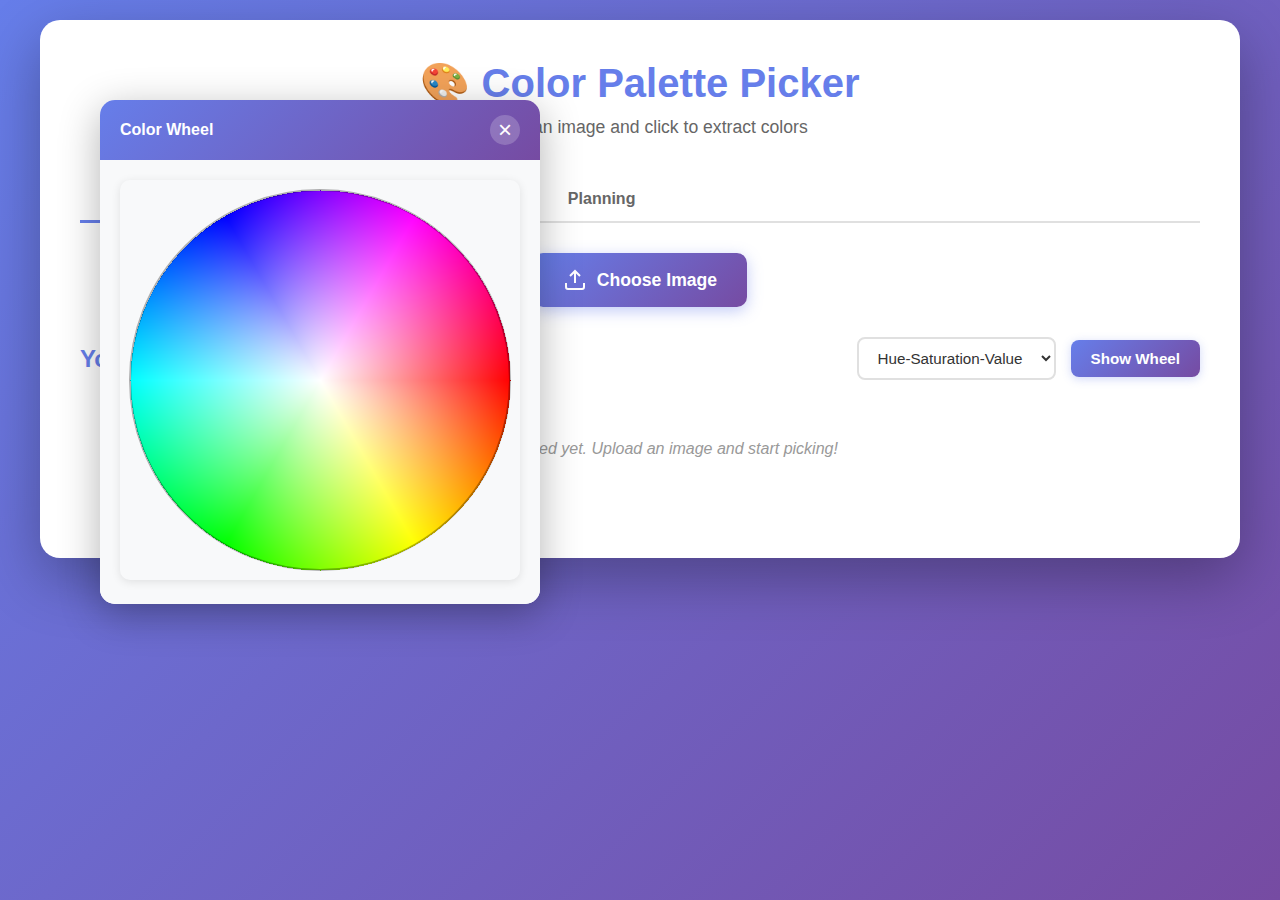
<file: index.html>
<!DOCTYPE html>
<html lang="en">
<head>
    <meta charset="UTF-8">
    <meta name="viewport" content="width=device-width, initial-scale=1.0">
    <title>Color Palette Picker</title>
    <link rel="stylesheet" href="styles.css">
</head>
<body>
    <div class="container">
        <header>
            <h1>🎨 Color Palette Picker</h1>
            <p>Upload an image and click to extract colors</p>
        </header>

        <!-- Tabs -->
        <div class="tabs">
            <button class="tab-btn active" data-tab="picker">Color Picker</button>
            <button class="tab-btn" data-tab="products">Paint Colors</button>
            <button class="tab-btn" data-tab="vallejo">Vallejo Model</button>
            <button class="tab-btn" data-tab="planning">Planning</button>
        </div>

        <!-- Color Picker Tab -->
        <div class="tab-content active" id="pickerTab">
            <div class="upload-section">
                <label for="imageUpload" class="upload-label">
                    <svg width="24" height="24" viewBox="0 0 24 24" fill="none" stroke="currentColor" stroke-width="2">
                        <path d="M21 15v4a2 2 0 0 1-2 2H5a2 2 0 0 1-2-2v-4"></path>
                        <polyline points="17 8 12 3 7 8"></polyline>
                        <line x1="12" y1="3" x2="12" y2="15"></line>
                    </svg>
                    <span>Choose Image</span>
                </label>
                <input type="file" id="imageUpload" accept="image/*" hidden>
            </div>

            <div class="image-section" id="imageSection" style="display: none;">
                <div class="canvas-container">
                    <canvas id="imageCanvas"></canvas>
                    <div class="cursor-info" id="cursorInfo"></div>
                </div>
                <div class="instructions">
                    <p>Click anywhere on the image to pick a color</p>
                </div>
            </div>

            <div class="current-color" id="currentColorSection" style="display: none;">
                <h3>Selected Color</h3>
                <div class="color-preview" id="colorPreview"></div>
                <div class="color-info">
                    <div class="color-value">
                        <label>HEX:</label>
                        <input type="text" id="hexValue" readonly>
                        <button class="copy-btn" data-copy="hex">Copy</button>
                    </div>
                    <div class="color-value">
                        <label>RGB:</label>
                        <input type="text" id="rgbValue" readonly>
                        <button class="copy-btn" data-copy="rgb">Copy</button>
                    </div>
                </div>
                <button class="save-btn" id="saveColorBtn">Save to Palette</button>
            </div>

            <div class="palette-section">
            <div class="palette-header">
                <h2>Your Palette</h2>
                <div class="palette-controls">
                    <select id="sortOrderSelect" class="sort-order-select">
                        <option value="hsv">Hue-Saturation-Value</option>
                        <option value="hvs">Hue-Value-Saturation</option>
                        <option value="shv">Saturation-Hue-Value</option>
                        <option value="svh">Saturation-Value-Hue</option>
                        <option value="vhs">Value-Hue-Saturation</option>
                        <option value="vsh">Value-Saturation-Hue</option>
                    </select>
                    <button class="show-wheel-btn" id="showWheelBtn">Show Wheel</button>
                </div>
            </div>
                <div class="palette-grid" id="paletteGrid">
                    <p class="empty-message">No colors saved yet. Upload an image and start picking!</p>
                </div>
                <button class="clear-btn" id="clearPaletteBtn" style="display: none;">Clear Palette</button>
            </div>
        </div>

        <!-- Paint Colors Tab -->
        <div class="tab-content" id="productsTab">
            <div class="products-section">
                <h2>Paint Colors</h2>
                <div class="table-container">
                    <table id="productsTable">
                        <thead>
                            <tr>
                                <th>Colour</th>
                                <th>Paint</th>
                            </tr>
                        </thead>
                        <tbody>
                            <!-- Will be populated by JavaScript -->
                        </tbody>
                    </table>
                </div>
            </div>
        </div>

        <!-- Vallejo Model Colors Tab -->
        <div class="tab-content" id="vallejoTab">
            <div class="vallejo-section">
                <h2>Vallejo Model Colors</h2>
                <div class="table-container">
                    <table id="vallejoTable">
                        <thead>
                            <tr>
                                <th>Colour</th>
                                <th>Name</th>
                            </tr>
                        </thead>
                        <tbody>
                            <!-- Will be populated by JavaScript -->
                        </tbody>
                    </table>
                </div>
            </div>
        </div>

        <!-- Planning Tab -->
        <div class="tab-content" id="planningTab">
            <div class="planning-section">
                <h2>Planning</h2>
                <div class="table-container">
                    <table id="planningTable">
                        <thead>
                            <tr>
                                <th>
                                    <div class="table-header-with-controls">
                                        <span>Colour</span>
                                        <select id="sortOrderSelectPlanning" class="sort-order-select">
                                            <option value="hsv">Hue-Saturation-Value</option>
                                            <option value="hvs">Hue-Value-Saturation</option>
                                            <option value="shv">Saturation-Hue-Value</option>
                                            <option value="svh">Saturation-Value-Hue</option>
                                            <option value="vhs">Value-Hue-Saturation</option>
                                            <option value="vsh">Value-Saturation-Hue</option>
                                        </select>
                                    </div>
                                </th>
                                <th>
                                    <div class="table-header-with-controls">
                                        <span>Candidate</span>
                                        <select id="candidateSourceSelect" class="sort-order-select">
                                            <option value="products">PRODUCTS_DATA</option>
                                            <option value="vallejo">Vallejo Model</option>
                                        </select>
                                    </div>
                                </th>
                            </tr>
                        </thead>
                        <tbody>
                            <!-- Will be populated by JavaScript -->
                        </tbody>
                    </table>
                </div>
            </div>
        </div>

        <!-- Floating Color Wheel -->
        <div class="floating-color-wheel" id="floatingColorWheel">
            <div class="floating-wheel-header">
                <span>Color Wheel</span>
                <button class="close-wheel-btn" id="closeWheelBtn">×</button>
            </div>
            <div class="color-wheel-container">
                <div class="color-wheel-wrapper">
                    <canvas id="colorWheelCanvas"></canvas>
                    <div class="magnifying-glass" id="magnifyingGlass">
                        <canvas id="magnifyingGlassCanvas"></canvas>
                    </div>
                </div>
            </div>
        </div>
    </div>

    <script src="products_data.js"></script>
    <script src="vallejo_model_colours_data.js"></script>
    <script src="script.js"></script>
</body>
</html>
</file>
<file: styles.css>
* {
    margin: 0;
    padding: 0;
    box-sizing: border-box;
}

body {
    font-family: -apple-system, BlinkMacSystemFont, 'Segoe UI', Roboto, Oxygen, Ubuntu, Cantarell, sans-serif;
    background: linear-gradient(135deg, #667eea 0%, #764ba2 100%);
    min-height: 100vh;
    padding: 20px;
    color: #333;
    transition: padding-left 0.3s ease;
}

/* Models panel overlays content - no padding needed, panel has fixed position */

/* Hamburger Menu Button */
.hamburger-menu-btn {
    position: fixed;
    top: 20px;
    left: 20px;
    width: 50px;
    height: 50px;
    background: white;
    border: 2px solid #667eea;
    border-radius: 8px;
    cursor: pointer;
    z-index: 1001;
    display: flex;
    flex-direction: column;
    justify-content: center;
    align-items: center;
    gap: 5px;
    padding: 10px;
    box-shadow: 0 2px 10px rgba(0, 0, 0, 0.2);
    transition: all 0.3s ease;
}

body.panel-open .hamburger-menu-btn {
    left: calc(var(--models-panel-width, 300px) - 35px); /* Move to the right edge of the panel */
    z-index: 10001; /* Above the panel */
}

.hamburger-menu-btn.active {
    left: 265px;
}

.hamburger-menu-btn:hover {
    background: #f8f9fa;
    box-shadow: 0 4px 15px rgba(0, 0, 0, 0.3);
    transform: scale(1.05);
}

.hamburger-menu-btn span {
    width: 24px;
    height: 3px;
    background: #667eea;
    border-radius: 2px;
    transition: all 0.3s ease;
}

.hamburger-menu-btn.active span:nth-child(1) {
    transform: rotate(45deg) translate(7px, 7px);
}

.hamburger-menu-btn.active span:nth-child(2) {
    opacity: 0;
}

.hamburger-menu-btn.active span:nth-child(3) {
    transform: rotate(-45deg) translate(7px, -7px);
}

.container {
    max-width: 1200px;
    margin: 0 auto;
    background: white;
    border-radius: 20px;
    box-shadow: 0 20px 60px rgba(0, 0, 0, 0.3);
    padding: 40px;
}

header {
    text-align: center;
    margin-bottom: 40px;
}

header h1 {
    font-size: 2.5rem;
    color: #667eea;
    margin-bottom: 10px;
}

header p {
    color: #666;
    font-size: 1.1rem;
}

/* Tabs */
.tabs {
    display: flex;
    gap: 10px;
    margin-bottom: 30px;
    border-bottom: 2px solid #e0e0e0;
}

.tab-btn {
    padding: 12px 24px;
    background: transparent;
    border: none;
    border-bottom: 3px solid transparent;
    color: #666;
    font-size: 1rem;
    font-weight: 600;
    cursor: pointer;
    transition: all 0.3s;
    margin-bottom: -2px;
}

.tab-btn:hover {
    color: #667eea;
    background: rgba(102, 126, 234, 0.05);
}

.tab-btn.active {
    color: #667eea;
    border-bottom-color: #667eea;
}

.tab-content {
    display: none;
}

.tab-content.active {
    display: block;
}

/* Sub-tabs */
.sub-tabs {
    margin-top: 20px;
    margin-bottom: 30px;
    display: flex;
    justify-content: space-between;
    align-items: center;
}

.sub-tabs-left {
    display: flex;
    gap: 10px;
}

.generate-color-card-btn {
    padding: 10px 20px;
    background: linear-gradient(135deg, #667eea 0%, #764ba2 100%);
    color: white;
    border: none;
    border-radius: 8px;
    font-size: 0.95rem;
    font-weight: 600;
    cursor: pointer;
    transition: transform 0.2s, box-shadow 0.2s;
    box-shadow: 0 2px 10px rgba(102, 126, 234, 0.3);
}

.generate-color-card-btn:hover {
    transform: translateY(-2px);
    box-shadow: 0 4px 15px rgba(102, 126, 234, 0.4);
}

.generate-color-card-btn:active {
    transform: translateY(0);
}

.sub-tab-content {
    display: none;
}

.sub-tab-content.active {
    display: block;
}

/* Products Section */
.products-section {
    margin-top: 20px;
}

.products-section h2 {
    color: #667eea;
    margin-bottom: 20px;
}

.table-container {
    overflow-x: auto;
    overflow-y: visible;
    border-radius: 10px;
    box-shadow: 0 2px 10px rgba(0, 0, 0, 0.1);
    position: relative;
}

#productsTable {
    width: 100%;
    border-collapse: collapse;
    background: white;
}

#productsTable thead {
    background: linear-gradient(135deg, #667eea 0%, #764ba2 100%);
    color: white;
}

#productsTable th {
    padding: 15px;
    text-align: left;
    font-weight: 600;
}

#productsTable td {
    padding: 12px 15px;
    border-bottom: 1px solid #e0e0e0;
}

#productsTable tbody tr:hover {
    background: #f8f9fa;
}

#paintColorsTable tbody tr.highlighted {
    background: #fff3cd !important;
    transition: background-color 0.3s ease;
}

#paintColorsTable tbody tr:hover {
    background: #f8f9fa;
}

#paintColorsTable .collection-row:hover .add-to-collection-btn,
#paintColorsTable .collection-row:hover .add-to-cart-btn {
    display: flex;
}

.collection-row {
    position: relative;
}

.add-button-cell {
    width: 50px;
    padding: 0 !important;
    text-align: center;
}

.add-to-collection-btn {
    display: none;
    width: 30px;
    height: 30px;
    border: none;
    background: linear-gradient(135deg, #667eea 0%, #764ba2 100%);
    color: white;
    border-radius: 50%;
    cursor: pointer;
    font-size: 1.2rem;
    font-weight: bold;
    transition: all 0.2s;
    line-height: 1;
    padding: 0;
    align-items: center;
    justify-content: center;
}

.collection-row:hover .add-to-collection-btn {
    display: flex;
}

.collection-row:hover .add-to-cart-btn {
    display: flex;
}

/* Ensure tooltips work even when buttons appear */
.color-box {
    position: relative;
    z-index: 1;
}

.color-tooltip {
    z-index: 100001 !important;
}

.add-to-collection-btn:hover {
    transform: scale(1.1);
    box-shadow: 0 2px 8px rgba(102, 126, 234, 0.4);
}

.add-to-collection-btn.added {
    background: #4caf50;
}

.add-to-cart-btn {
    display: none;
    width: 30px;
    height: 30px;
    border: none;
    background: linear-gradient(135deg, #f59e0b 0%, #d97706 100%);
    color: white;
    border-radius: 50%;
    cursor: pointer;
    transition: all 0.2s;
    padding: 0;
    flex-shrink: 0;
    align-items: center;
    justify-content: center;
}

.add-to-cart-btn svg {
    width: 16px;
    height: 16px;
}

.add-to-cart-btn:hover {
    transform: scale(1.1);
    box-shadow: 0 2px 8px rgba(245, 158, 11, 0.4);
}

.add-to-cart-btn.added {
    background: #4caf50;
}

/* Planning mode button */
.planning-mode-btn {
    padding: 8px 16px;
    background: linear-gradient(135deg, #667eea 0%, #764ba2 100%);
    color: white;
    border: none;
    border-radius: 8px;
    cursor: pointer;
    font-size: 0.95rem;
    font-weight: 500;
    transition: all 0.2s;
}

.planning-mode-btn:hover {
    transform: translateY(-2px);
    box-shadow: 0 4px 12px rgba(102, 126, 234, 0.4);
}

/* Planning assign button (checkmark) */
.planning-assign-btn {
    display: none;
    position: absolute;
    top: 50%;
    right: 10px;
    transform: translateY(-50%);
    width: 28px;
    height: 28px;
    border: none;
    background: linear-gradient(135deg, #4caf50 0%, #45a049 100%);
    color: white;
    border-radius: 50%;
    cursor: pointer;
    transition: all 0.2s;
    padding: 0;
    align-items: center;
    justify-content: center;
    z-index: 10;
}

.candidate-container {
    position: relative;
}

.candidate-container:hover .planning-assign-btn {
    display: flex;
}

.planning-assign-btn svg {
    width: 16px;
    height: 16px;
}

.planning-assign-btn:hover {
    transform: translateY(-50%) scale(1.1);
    box-shadow: 0 2px 8px rgba(76, 175, 80, 0.4);
}

/* Planning buy button (shopping cart) for From All */
.planning-buy-btn {
    display: none;
    position: absolute;
    top: 50%;
    right: 10px;
    transform: translateY(-50%);
    width: 28px;
    height: 28px;
    border: none;
    background: linear-gradient(135deg, #f59e0b 0%, #d97706 100%);
    color: white;
    border-radius: 50%;
    cursor: pointer;
    transition: all 0.2s;
    padding: 0;
    align-items: center;
    justify-content: center;
    z-index: 10;
}

.candidate-container:hover .planning-buy-btn {
    display: flex;
}

.planning-buy-btn svg {
    width: 16px;
    height: 16px;
}

.planning-buy-btn:hover {
    transform: translateY(-50%) scale(1.1);
    box-shadow: 0 2px 8px rgba(245, 158, 11, 0.4);
}

/* Planning Mix Button */
.planning-mixing-cell {
    position: relative;
    min-height: 60px;
}

.planning-cell-highlight {
    background-color: #e3f2fd !important; /* Light blue background */
}

.planning-mix-btn {
    display: block; /* Always shown in edit mode */
    position: absolute;
    top: 50%;
    right: 10px;
    transform: translateY(-50%);
    padding: 8px 16px;
    background: linear-gradient(135deg, #667eea 0%, #764ba2 100%);
    color: white;
    border: none;
    border-radius: 8px;
    cursor: pointer;
    font-size: 0.9rem;
    font-weight: 500;
    transition: all 0.2s;
    z-index: 10;
}

.planning-mix-btn:hover {
    transform: translateY(-50%) translateY(-2px);
    box-shadow: 0 4px 12px rgba(102, 126, 234, 0.4);
}

/* Empty set icon for no mapping */
.empty-mapping-icon {
    display: inline-block;
    width: 24px;
    height: 24px;
    opacity: 0.5;
}

/* Planning delete button */
.planning-delete-btn {
    display: none;
    position: absolute;
    top: 50%;
    right: 10px;
    transform: translateY(-50%);
    width: 28px;
    height: 28px;
    border: none;
    background: linear-gradient(135deg, #ef4444 0%, #dc2626 100%);
    color: white;
    border-radius: 50%;
    cursor: pointer;
    transition: all 0.2s;
    padding: 0;
    align-items: center;
    justify-content: center;
    z-index: 10;
}

.candidate-container:hover .planning-delete-btn {
    display: flex;
}

.planning-delete-btn svg {
    width: 16px;
    height: 16px;
}

.planning-delete-btn:hover {
    transform: translateY(-50%) scale(1.1);
    box-shadow: 0 2px 8px rgba(239, 68, 68, 0.4);
}

/* Planning paint status icons */
.planning-paint-status-icon {
    position: absolute;
    bottom: 4px;
    left: 4px;
    width: 20px;
    height: 20px;
    border-radius: 50%;
    display: flex;
    align-items: center;
    justify-content: center;
    z-index: 5;
    pointer-events: auto;
}

.planning-shopping-icon {
    background: linear-gradient(135deg, #f59e0b 0%, #d97706 100%);
    color: white;
}

.planning-question-icon {
    background: #ef4444;
    color: white;
}

.planning-paint-status-icon svg {
    width: 12px;
    height: 12px;
}

/* Custom Mix Button */
.custom-mix-btn {
    padding: 8px 16px;
    background: linear-gradient(135deg, #667eea 0%, #764ba2 100%);
    color: white;
    border: none;
    border-radius: 8px;
    cursor: pointer;
    font-size: 0.95rem;
    font-weight: 500;
    transition: all 0.2s;
}

.custom-mix-btn:hover {
    transform: translateY(-2px);
    box-shadow: 0 4px 12px rgba(102, 126, 234, 0.4);
}

/* Custom Mix Modal */
.custom-mix-modal {
    display: none;
    position: fixed;
    top: 0;
    left: 0;
    width: 100%;
    height: 100%;
    background: rgba(0, 0, 0, 0.7);
    z-index: 10000;
    justify-content: center;
    align-items: center;
}

.custom-mix-modal.active {
    display: flex;
}

.custom-mix-modal-content {
    background: white;
    border-radius: 20px;
    width: 90%;
    max-width: 900px;
    max-height: 90vh;
    display: flex;
    flex-direction: column;
    box-shadow: 0 20px 60px rgba(0, 0, 0, 0.5);
}

.custom-mix-header {
    display: flex;
    justify-content: space-between;
    align-items: center;
    padding: 20px 30px;
    border-bottom: 2px solid #e0e0e0;
}

.custom-mix-header h2 {
    margin: 0;
    color: #667eea;
}

.custom-mix-header-buttons {
    display: flex;
    gap: 10px;
    align-items: center;
}

.use-mix-btn {
    padding: 8px 16px;
    background: linear-gradient(135deg, #667eea 0%, #764ba2 100%);
    color: white;
    border: none;
    border-radius: 6px;
    cursor: pointer;
    font-size: 0.95rem;
    font-weight: 500;
    transition: all 0.2s;
}

.use-mix-btn:hover {
    transform: translateY(-2px);
    box-shadow: 0 4px 12px rgba(102, 126, 234, 0.4);
}

.close-custom-mix-btn {
    background: none;
    border: none;
    font-size: 2rem;
    color: #666;
    cursor: pointer;
    padding: 0;
    width: 30px;
    height: 30px;
    display: flex;
    align-items: center;
    justify-content: center;
    border-radius: 50%;
    transition: all 0.2s;
}

.close-custom-mix-btn:hover {
    background: #f0f0f0;
    color: #333;
}

.custom-mix-body {
    padding: 30px;
    display: flex;
    flex-direction: column;
    gap: 30px;
    overflow-y: auto;
}

/* Result Section */
.custom-mix-result-section {
    display: flex;
    justify-content: center;
    align-items: center;
    gap: 20px;
    padding: 40px;
    min-height: 200px;
}

.custom-mix-palette-color-box {
    width: 200px;
    height: 200px;
    border-radius: 20px;
    border: 3px solid #e0e0e0;
    background: #f5f5f5;
    box-shadow: 0 4px 15px rgba(0, 0, 0, 0.1);
}

.custom-mix-result-box {
    width: 200px;
    height: 200px;
    border-radius: 20px;
    border: 3px solid #e0e0e0;
    background: #f5f5f5;
    box-shadow: 0 4px 15px rgba(0, 0, 0, 0.1);
}

/* Colors Section */
.custom-mix-colors-section {
    display: grid;
    grid-template-columns: repeat(2, 1fr);
    gap: 20px;
}

.custom-mix-color-square {
    aspect-ratio: 1;
    border: 2px solid #e0e0e0;
    border-radius: 12px;
    display: flex;
    flex-direction: column;
    align-items: center;
    justify-content: center;
    padding: 15px;
    position: relative;
    background: #fafafa;
}

.add-color-btn {
    padding: 12px 24px;
    background: linear-gradient(135deg, #667eea 0%, #764ba2 100%);
    color: white;
    border: none;
    border-radius: 8px;
    cursor: pointer;
    font-size: 0.9rem;
    font-weight: 500;
    transition: all 0.2s;
}

.add-color-btn:hover {
    transform: translateY(-2px);
    box-shadow: 0 4px 12px rgba(102, 126, 234, 0.4);
}

.color-display {
    width: 100%;
    height: 100%;
    display: flex;
    flex-direction: column;
    align-items: center;
    justify-content: center;
    gap: 10px;
    position: relative;
}

.color-display-box {
    width: 80px;
    height: 80px;
    border-radius: 10px;
    border: 2px solid #e0e0e0;
    box-shadow: 0 2px 8px rgba(0, 0, 0, 0.1);
}

.color-display-name {
    font-size: 0.85rem;
    font-weight: 500;
    text-align: center;
    color: #333;
    max-width: 100%;
    overflow: hidden;
    text-overflow: ellipsis;
    white-space: nowrap;
}

.color-weight-slider {
    width: 80%;
    margin: 10px 0;
}

.slider-value {
    font-size: 0.9rem;
    font-weight: 600;
    color: #667eea;
}

.remove-color-btn {
    position: absolute;
    top: 5px;
    left: 5px;
    width: 24px;
    height: 24px;
    background: linear-gradient(135deg, #ef4444 0%, #dc2626 100%);
    color: white;
    border: none;
    border-radius: 50%;
    cursor: pointer;
    font-size: 1.2rem;
    font-weight: bold;
    display: flex;
    align-items: center;
    justify-content: center;
    padding: 0;
    line-height: 1;
    z-index: 10;
    transition: all 0.2s;
    box-shadow: 0 2px 6px rgba(0, 0, 0, 0.2);
}

.remove-color-btn:hover {
    transform: scale(1.1);
    box-shadow: 0 3px 8px rgba(239, 68, 68, 0.4);
}

/* Color Selection Modal */
.custom-mix-color-select-modal {
    display: none;
    position: fixed;
    top: 0;
    left: 0;
    width: 100%;
    height: 100%;
    background: rgba(0, 0, 0, 0.7);
    z-index: 10001;
    justify-content: center;
    align-items: center;
}

.custom-mix-color-select-modal.active {
    display: flex;
}

.custom-mix-color-select-content {
    background: white;
    border-radius: 20px;
    width: 90%;
    max-width: 800px;
    max-height: 90vh;
    display: flex;
    flex-direction: column;
    box-shadow: 0 20px 60px rgba(0, 0, 0, 0.5);
}

.custom-mix-color-select-header {
    display: flex;
    justify-content: space-between;
    align-items: center;
    padding: 20px 30px;
    border-bottom: 2px solid #e0e0e0;
    gap: 20px;
}

.custom-mix-color-select-header h3 {
    margin: 0;
    color: #667eea;
}

.planning-manual-result-section {
    display: flex;
    justify-content: center;
    align-items: center;
    gap: 20px;
    padding: 40px;
    min-height: 200px;
    border-bottom: 2px solid #e0e0e0;
}

.planning-manual-select-header-buttons {
    display: flex;
    gap: 10px;
    align-items: center;
}

.close-color-select-btn {
    background: none;
    border: none;
    font-size: 2rem;
    color: #666;
    cursor: pointer;
    padding: 0;
    width: 30px;
    height: 30px;
    display: flex;
    align-items: center;
    justify-content: center;
    border-radius: 50%;
    transition: all 0.2s;
}

.close-color-select-btn:hover {
    background: #f0f0f0;
    color: #333;
}

.custom-mix-color-select-body {
    padding: 20px;
    overflow-y: auto;
    max-height: calc(90vh - 100px);
}

.color-select-table-container {
    max-height: 400px;
    overflow-y: auto;
    margin-top: 20px;
}

#customMixColorSelectTable {
    width: 100%;
    border-collapse: collapse;
}

#customMixColorSelectTable thead {
    background: linear-gradient(135deg, #667eea 0%, #764ba2 100%);
    color: white;
    position: sticky;
    top: 0;
    z-index: 10;
}

#customMixColorSelectTable th {
    padding: 12px;
    text-align: left;
    font-weight: 600;
}

#customMixColorSelectTable td {
    padding: 12px;
    border-bottom: 1px solid #e0e0e0;
}

#customMixColorSelectTable tbody tr {
    position: relative;
    cursor: pointer;
}

#customMixColorSelectTable tbody tr:hover,
#planningManualSelectTable tbody tr:hover {
    background: #f8f9fa;
}

#customMixColorSelectTable tbody tr:hover .select-color-btn,
#planningManualSelectTable tbody tr:hover .select-color-btn {
    display: flex;
}

#planningManualSelectTable {
    width: 100%;
    border-collapse: collapse;
}

#planningManualSelectTable thead {
    background: linear-gradient(135deg, #667eea 0%, #764ba2 100%);
    color: white;
    position: sticky;
    top: 0;
    z-index: 10;
}

#planningManualSelectTable th {
    padding: 12px;
    text-align: left;
    font-weight: 600;
}

#planningManualSelectTable td {
    padding: 12px;
    border-bottom: 1px solid #e0e0e0;
}

#planningManualSelectTable tbody tr {
    position: relative;
    cursor: pointer;
}

#planningManualSelectTable tbody tr.selected-row {
    background: #e3f2fd;
}

#planningManualSelectTable tbody tr.selected-row .select-color-btn {
    display: flex;
}

.select-color-btn {
    display: none;
    position: absolute;
    top: 50%;
    right: 10px;
    transform: translateY(-50%);
    width: 28px;
    height: 28px;
    border: none;
    background: linear-gradient(135deg, #4caf50 0%, #45a049 100%);
    color: white;
    border-radius: 50%;
    cursor: pointer;
    transition: all 0.2s;
    padding: 0;
    align-items: center;
    justify-content: center;
    z-index: 10;
}

.select-color-btn svg {
    width: 16px;
    height: 16px;
}

.select-color-btn:hover {
    transform: translateY(-50%) scale(1.1);
    box-shadow: 0 2px 8px rgba(76, 175, 80, 0.4);
}

#vallejoTable tbody tr:hover {
    background: #f8f9fa;
}

.color-box {
    width: 50px;
    height: 50px;
    border-radius: 5px;
    border: 2px solid #e0e0e0;
    display: inline-block;
    position: relative;
    z-index: 1;
}

.paint-name {
    font-weight: 500;
    color: #333;
    display: block;
}

.paint-type {
    font-size: 0.5em;
    font-style: italic;
    color: #666;
    display: block;
    margin-top: 2px;
}

/* My Collection Section */
.mycollection-section {
    margin-top: 20px;
}

/* Shopping Section */
.shopping-section {
    margin-top: 20px;
}

.shopping-section h2 {
    color: #667eea;
    margin-bottom: 20px;
}

#shoppingTable {
    width: 100%;
    border-collapse: collapse;
    background: white;
}

#shoppingTable thead {
    background: linear-gradient(135deg, #667eea 0%, #764ba2 100%);
    color: white;
}

#shoppingTable th {
    padding: 15px;
    text-align: left;
    font-weight: 600;
}

#shoppingTable td {
    padding: 12px 15px;
    border-bottom: 1px solid #e0e0e0;
}

#shoppingTable tbody tr:hover {
    background: #f8f9fa;
}

#shoppingTable .collection-row:hover .delete-from-collection-btn,
#shoppingTable .collection-row:hover .bought-btn {
    display: inline-block;
}

.bought-btn {
    display: none;
    padding: 6px 12px;
    border: none;
    background: linear-gradient(135deg, #4caf50 0%, #45a049 100%);
    color: white;
    border-radius: 6px;
    cursor: pointer;
    font-size: 0.85rem;
    font-weight: 600;
    transition: all 0.2s;
    white-space: nowrap;
}

.bought-btn:hover {
    background: linear-gradient(135deg, #45a049 0%, #3d8b40 100%);
    transform: scale(1.05);
    box-shadow: 0 2px 8px rgba(76, 175, 80, 0.4);
}

/* Mixing Section */
.mixing-section {
    margin-top: 20px;
}

.mixing-section .table-container {
    overflow: visible;
}

.mycollection-section h2 {
    color: #667eea;
    margin-bottom: 20px;
}

#myCollectionTable {
    width: 100%;
    border-collapse: collapse;
    background: white;
}

#myCollectionTable thead {
    background: linear-gradient(135deg, #667eea 0%, #764ba2 100%);
    color: white;
}

#myCollectionTable th {
    padding: 15px;
    text-align: left;
    font-weight: 600;
}

#myCollectionTable td {
    padding: 12px 15px;
    border-bottom: 1px solid #e0e0e0;
}

#myCollectionTable tbody tr:hover {
    background: #f8f9fa;
}

#myCollectionTable tbody tr.highlighted {
    background: #fff3cd !important;
    transition: background-color 0.3s ease;
}

.action-button-cell {
    width: 80px;
    padding: 0 !important;
    text-align: center;
}

.delete-button-cell {
    width: 50px;
    padding: 0 !important;
    text-align: center;
}

.delete-from-collection-btn {
    display: none;
    width: 30px;
    height: 30px;
    border: none;
    background: #f44336;
    color: white;
    border-radius: 50%;
    cursor: pointer;
    font-size: 1.5rem;
    font-weight: bold;
    transition: all 0.2s;
    line-height: 1;
    padding: 0;
}

#myCollectionTable .collection-row:hover .delete-from-collection-btn {
    display: inline-block;
}

.delete-from-collection-btn:hover {
    background: #d32f2f;
    transform: scale(1.1);
    box-shadow: 0 2px 8px rgba(244, 67, 54, 0.4);
}

/* Planning Section */
/* Vallejo Section */
.vallejo-section {
    margin-top: 20px;
}

.vallejo-section h2 {
    color: #667eea;
    margin-bottom: 20px;
}

#vallejoTable {
    width: 100%;
    border-collapse: collapse;
    background: white;
}

#vallejoTable thead {
    background: linear-gradient(135deg, #667eea 0%, #764ba2 100%);
    color: white;
}

#vallejoTable th {
    padding: 15px;
    text-align: left;
    font-weight: 600;
}

#vallejoTable td {
    padding: 12px 15px;
    border-bottom: 1px solid #e0e0e0;
}

#vallejoTable tbody tr:hover {
    background: #f8f9fa;
}

.planning-section {
    margin-top: 20px;
}

.planning-section h2 {
    color: #667eea;
    margin-bottom: 20px;
}

.table-header-with-controls {
    display: flex;
    justify-content: space-between;
    align-items: center;
    gap: 15px;
    width: 100%;
}

#planningTable thead .sort-order-select {
    background: rgba(255, 255, 255, 0.2);
    border: 2px solid rgba(255, 255, 255, 0.3);
    color: white;
}

#planningTable thead .sort-order-select:hover {
    background: rgba(255, 255, 255, 0.3);
    border-color: rgba(255, 255, 255, 0.5);
}

#planningTable thead .sort-order-select:focus {
    background: rgba(255, 255, 255, 0.3);
    border-color: rgba(255, 255, 255, 0.7);
    box-shadow: 0 0 0 3px rgba(255, 255, 255, 0.2);
}

#planningTable thead .sort-order-select option {
    background: #667eea;
    color: white;
}

#planningTable {
    width: 100%;
    border-collapse: collapse;
    background: white;
}

#planningTable thead {
    background: linear-gradient(135deg, #667eea 0%, #764ba2 100%);
    color: white;
}

#planningTable th {
    padding: 15px;
    text-align: left;
    font-weight: 600;
}

#planningTable td {
    padding: 12px 15px;
    border-bottom: 1px solid #e0e0e0;
}

.candidate-container {
    display: flex;
    align-items: flex-start;
    gap: 12px;
}

.candidate-name-wrapper {
    display: flex;
    flex-direction: column;
    gap: 2px;
}

.candidate-name {
    font-weight: 500;
    color: #333;
    display: block;
}

#planningTable tbody tr:hover {
    background: #f8f9fa;
}

#planningTable tbody tr.highlighted {
    background: #fff3cd !important;
    transition: background-color 0.3s ease;
}

.upload-section {
    display: flex;
    justify-content: center;
    margin-bottom: 30px;
}

.upload-label {
    display: inline-flex;
    align-items: center;
    gap: 10px;
    padding: 15px 30px;
    background: linear-gradient(135deg, #667eea 0%, #764ba2 100%);
    color: white;
    border-radius: 10px;
    cursor: pointer;
    font-size: 1.1rem;
    font-weight: 600;
    transition: transform 0.2s, box-shadow 0.2s;
    box-shadow: 0 4px 15px rgba(102, 126, 234, 0.4);
}

.upload-label:hover {
    transform: translateY(-2px);
    box-shadow: 0 6px 20px rgba(102, 126, 234, 0.6);
}

.upload-label:active {
    transform: translateY(0);
}

.image-section {
    margin-bottom: 30px;
}

.canvas-container {
    position: relative;
    display: inline-block;
    border-radius: 10px;
    overflow: hidden;
    box-shadow: 0 4px 15px rgba(0, 0, 0, 0.1);
    max-width: 100%;
}

#imageCanvas {
    display: block;
    max-width: 100%;
    height: auto;
    cursor: crosshair;
}

.cursor-info {
    position: absolute;
    top: 10px;
    left: 10px;
    background: rgba(0, 0, 0, 0.7);
    color: white;
    padding: 8px 12px;
    border-radius: 5px;
    font-size: 0.9rem;
    pointer-events: none;
    display: none;
}

.instructions {
    text-align: center;
    margin-top: 15px;
    color: #666;
    font-style: italic;
}

.current-color {
    background: #f8f9fa;
    border-radius: 15px;
    padding: 25px;
    margin-bottom: 30px;
}

.current-color h3 {
    margin-bottom: 20px;
    color: #667eea;
}

.filter-toggle-btn {
    padding: 8px 16px;
    background: transparent;
    border: 2px solid #667eea;
    border-radius: 8px;
    color: #667eea;
    font-size: 0.9rem;
    font-weight: 600;
    cursor: pointer;
    transition: all 0.2s;
}

.filter-toggle-btn:hover {
    background: #667eea;
    color: white;
}

.filter-toggle-btn.active {
    background: #667eea;
    color: white;
}

.color-preview-wrapper {
    position: relative;
    width: 100%;
    height: 100px;
    margin-bottom: 20px;
}

.color-preview {
    width: 100%;
    height: 100%;
    border-radius: 10px;
    box-shadow: 0 2px 10px rgba(0, 0, 0, 0.1);
    border: 3px solid #e0e0e0;
}

.color-info {
    display: flex;
    gap: 15px;
    margin-bottom: 20px;
    flex-wrap: wrap;
}

.closest-matches {
    position: absolute;
    top: 0;
    left: 0;
    width: 100%;
    height: 100%;
    display: flex;
    gap: 10px;
    padding: 8px;
    align-items: center;
    justify-content: center;
    pointer-events: none;
}

.match-item {
    display: flex;
    flex-direction: column;
    align-items: center;
    gap: 4px;
    pointer-events: auto;
}

.match-item label {
    font-size: 0.75rem;
    font-weight: 600;
    color: #fff;
    text-shadow: 1px 1px 2px rgba(0, 0, 0, 0.7);
    background: rgba(0, 0, 0, 0.3);
    padding: 2px 6px;
    border-radius: 4px;
}

.match-color-box {
    width: 50px;
    height: 50px;
    border-radius: 6px;
    border: 2px dashed rgba(255, 255, 255, 0.20);
    box-shadow: 0 2px 5px rgba(0, 0, 0, 0.3);
    cursor: pointer;
    transition: transform 0.2s;
    position: relative;
}

.match-color-box:hover {
    transform: scale(1.15);
    box-shadow: 0 4px 8px rgba(0, 0, 0, 0.4);
    border-color: rgba(102, 126, 234, 0.20);
}

.color-tooltip {
    display: none;
    position: fixed;
    background: rgba(0, 0, 0, 0.9);
    color: white;
    padding: 10px 12px;
    border-radius: 8px;
    font-size: 0.85rem;
    white-space: nowrap;
    z-index: 100000;
    pointer-events: none;
    box-shadow: 0 4px 12px rgba(0, 0, 0, 0.3);
    min-width: 150px;
    bottom: auto;
    left: auto;
    top: auto;
    right: auto;
    transform: none;
}

.color-tooltip::after {
    content: '';
    position: absolute;
    top: 100%;
    left: 50%;
    transform: translateX(-50%);
    border: 6px solid transparent;
    border-top-color: rgba(0, 0, 0, 0.9);
}

.tooltip-name {
    font-weight: 600;
    margin-bottom: 4px;
    color: #fff;
}

.tooltip-type {
    font-size: 0.8rem;
    color: #e0e0e0;
    margin-bottom: 2px;
}

.tooltip-producer {
    font-size: 0.8rem;
    color: #e0e0e0;
}

.color-value {
    flex: 1;
    min-width: 200px;
    display: flex;
    align-items: center;
    gap: 10px;
}

.color-value label {
    font-weight: 600;
    color: #555;
    min-width: 50px;
}

.color-value input {
    flex: 1;
    padding: 10px;
    border: 2px solid #e0e0e0;
    border-radius: 5px;
    font-size: 1rem;
    font-family: 'Courier New', monospace;
}

.color-value input:focus {
    outline: none;
    border-color: #667eea;
}

.copy-btn {
    padding: 10px 15px;
    background: #667eea;
    color: white;
    border: none;
    border-radius: 5px;
    cursor: pointer;
    font-weight: 600;
    transition: background 0.2s;
}

.copy-btn:hover {
    background: #5568d3;
}

.save-btn {
    width: 100%;
    padding: 15px;
    background: linear-gradient(135deg, #667eea 0%, #764ba2 100%);
    color: white;
    border: none;
    border-radius: 10px;
    font-size: 1.1rem;
    font-weight: 600;
    cursor: pointer;
    transition: transform 0.2s, box-shadow 0.2s;
    box-shadow: 0 4px 15px rgba(102, 126, 234, 0.4);
}

.save-btn:hover {
    transform: translateY(-2px);
    box-shadow: 0 6px 20px rgba(102, 126, 234, 0.6);
}

.save-btn:active {
    transform: translateY(0);
}

.palette-section-wrapper {
    margin-top: 40px;
}

.palette-section {
    flex: 1;
    min-width: 0; /* Allow flex item to shrink */
}

/* Palettes Panel Styles - Fixed to left edge */
.models-panel {
    position: fixed;
    left: 0;
    top: 0;
    width: 300px;
    height: 100vh;
    background: white;
    box-shadow: 2px 0 15px rgba(0, 0, 0, 0.1);
    border-right: 2px solid #e0e0e0;
    overflow: hidden;
    transition: transform 0.3s ease;
    display: flex;
    flex-direction: column;
    z-index: 10000;
    transform: translateX(-100%);
}

.models-panel-resize-handle {
    position: absolute;
    right: 0;
    top: 0;
    width: 5px;
    height: 100%;
    cursor: ew-resize;
    z-index: 1001;
    background: transparent;
    transition: background 0.2s;
}

.models-panel-resize-handle:hover {
    background: rgba(102, 126, 234, 0.3);
}

.models-panel.resizing {
    transition: none;
}

.models-panel.resizing .models-panel-resize-handle {
    background: rgba(102, 126, 234, 0.5);
}

.models-panel.open {
    transform: translateX(0);
}

.models-panel-header {
    padding: 15px 20px;
    background: linear-gradient(135deg, #667eea 0%, #764ba2 100%);
    color: white;
    cursor: pointer;
    display: flex;
    justify-content: space-between;
    align-items: center;
    user-select: none;
    transition: background 0.2s;
}

.models-panel-header:hover {
    background: linear-gradient(135deg, #5568d3 0%, #653a8f 100%);
}

.models-panel-header h3 {
    margin: 0;
    font-size: 1.1rem;
    font-weight: 600;
}

.panel-toggle-icon {
    font-size: 0.9rem;
    transition: transform 0.3s;
}

.models-panel-header.collapsed .panel-toggle-icon {
    transform: rotate(-90deg);
}

.models-panel-content {
    display: flex;
    flex-direction: column;
    overflow: hidden;
    flex: 1;
    min-height: 0;
}

/* Palettes Panel Tabs */
.models-panel-tabs {
    display: flex;
    border-bottom: 2px solid #e0e0e0;
    padding: 0 10px;
    background: white;
}

.models-tab-btn {
    flex: 1;
    padding: 10px 15px;
    background: transparent;
    border: none;
    border-bottom: 3px solid transparent;
    color: #666;
    font-size: 0.9rem;
    font-weight: 600;
    cursor: pointer;
    transition: all 0.3s;
    margin-bottom: -2px;
    text-align: center;
}

.models-tab-btn:hover {
    color: #667eea;
    background: rgba(102, 126, 234, 0.05);
}

.models-tab-btn.active {
    color: #667eea;
    border-bottom-color: #667eea;
}

.models-list-tab-content {
    display: none;
    flex-direction: column;
    flex: 1;
    overflow: hidden;
    min-height: 0;
}

.models-list-tab-content.active {
    display: flex;
}

.models-list {
    flex: 1;
    overflow-y: auto;
    padding: 10px;
    min-height: 0;
}

#currentPalettesList {
    flex: 0 0 auto;
    overflow: visible;
    padding: 10px;
    min-height: 0;
}

/* Model Image Container */
.model-image-container {
    padding: 10px;
    border-top: 2px solid #e0e0e0;
    margin-top: 10px;
    display: flex;
    flex-direction: column;
    flex-shrink: 0;
}

.model-image-title {
    font-size: 0.9rem;
    font-weight: 600;
    color: #667eea;
    margin-bottom: 10px;
}

.model-image-display {
    width: 100%;
    min-height: 150px;
    border-radius: 8px;
    overflow: hidden;
    border: 2px solid #e0e0e0;
    background: #f8f9fa;
    display: flex;
    align-items: center;
    justify-content: center;
    position: relative;
}

.model-image-display img {
    width: 100%;
    height: auto;
    max-height: 200px;
    object-fit: contain;
    display: block;
}

.model-image-placeholder {
    color: #999;
    font-size: 0.9rem;
    text-align: center;
    padding: 20px;
}

.model-image-display .set-model-image-btn {
    position: absolute;
    top: 8px;
    right: 8px;
    padding: 6px 12px;
    background: linear-gradient(135deg, #667eea 0%, #764ba2 100%);
    color: white;
    border: none;
    border-radius: 6px;
    cursor: pointer;
    font-size: 0.8rem;
    font-weight: 500;
    display: none;
    z-index: 10;
}

.model-image-display:hover .set-model-image-btn {
    display: block;
}

.model-image-display .set-model-image-btn:hover {
    transform: scale(1.05);
    box-shadow: 0 2px 8px rgba(102, 126, 234, 0.4);
}

/* Uploaded Images Container */
.uploaded-images-container {
    padding: 10px;
    border-top: 2px solid #e0e0e0;
    margin-top: 10px;
    display: flex;
    flex-direction: column;
    flex: 1 1 auto;
    overflow: hidden;
    min-height: 0;
}

.uploaded-images-title {
    font-size: 0.9rem;
    font-weight: 600;
    color: #667eea;
    margin-bottom: 10px;
    flex-shrink: 0;
}

.uploaded-images-grid {
    display: flex;
    flex-direction: column;
    gap: 10px;
    flex: 1;
    overflow-y: auto;
    min-height: 0;
}

.uploaded-image-item {
    position: relative;
    width: 100%;
    border-radius: 8px;
    overflow: hidden;
    border: 2px solid #e0e0e0;
    cursor: pointer;
    transition: all 0.2s;
    flex-shrink: 0;
}

.uploaded-image-item:hover {
    border-color: #667eea;
}

.uploaded-image-item img {
    width: 100%;
    height: auto;
    display: block;
}

.uploaded-image-remove {
    position: absolute;
    top: 4px;
    right: 4px;
    width: 20px;
    height: 20px;
    background: linear-gradient(135deg, #ef4444 0%, #dc2626 100%);
    color: white;
    border: none;
    border-radius: 50%;
    cursor: pointer;
    font-size: 0.9rem;
    font-weight: bold;
    display: none;
    align-items: center;
    justify-content: center;
    padding: 0;
    line-height: 1;
    z-index: 10;
    transition: all 0.2s;
    box-shadow: 0 2px 6px rgba(0, 0, 0, 0.2);
}

.uploaded-image-item:hover .uploaded-image-remove {
    display: flex;
}

.uploaded-image-remove:hover {
    transform: scale(1.1);
    box-shadow: 0 3px 8px rgba(239, 68, 68, 0.4);
}

/* References Gallery */
.references-section {
    padding: 20px;
}

.references-header {
    display: flex;
    justify-content: space-between;
    align-items: center;
    margin-bottom: 20px;
}

.references-section h2 {
    color: #667eea;
    margin: 0;
}

/* Add Reference Dropdown */
.add-reference-dropdown {
    position: relative;
}

.add-reference-btn {
    padding: 10px 20px;
    background: linear-gradient(135deg, #667eea 0%, #764ba2 100%);
    color: white;
    border: none;
    border-radius: 8px;
    font-size: 0.95rem;
    font-weight: 600;
    cursor: pointer;
    transition: all 0.2s;
    display: flex;
    align-items: center;
    gap: 8px;
}

.add-reference-btn:hover {
    transform: translateY(-2px);
    box-shadow: 0 4px 12px rgba(102, 126, 234, 0.4);
}

.dropdown-arrow {
    font-size: 0.8rem;
    transition: transform 0.2s;
}

.add-reference-dropdown.active .dropdown-arrow {
    transform: rotate(180deg);
}

.add-reference-dropdown-menu {
    display: none;
    position: absolute;
    top: 100%;
    right: 0;
    margin-top: 5px;
    background: white;
    border-radius: 8px;
    box-shadow: 0 4px 15px rgba(0, 0, 0, 0.2);
    min-width: 150px;
    z-index: 1000;
    overflow: hidden;
}

.add-reference-dropdown.active .add-reference-dropdown-menu {
    display: block;
}

.dropdown-item {
    display: block;
    width: 100%;
    padding: 12px 20px;
    background: white;
    border: none;
    text-align: left;
    cursor: pointer;
    font-size: 0.9rem;
    color: #333;
    transition: background 0.2s;
}

.dropdown-item:hover {
    background: #f8f9fa;
}

.dropdown-item:first-child {
    border-top-left-radius: 8px;
    border-top-right-radius: 8px;
}

.dropdown-item:last-child {
    border-bottom-left-radius: 8px;
    border-bottom-right-radius: 8px;
}

.references-gallery {
    display: grid;
    grid-template-columns: repeat(auto-fill, minmax(200px, 1fr));
    gap: 20px;
    padding: 10px;
}

.references-gallery-item {
    position: relative;
    border-radius: 12px;
    overflow: hidden;
    border: 2px solid #e0e0e0;
    cursor: pointer;
    transition: all 0.3s;
    background: #f8f9fa;
    aspect-ratio: 1;
}

.references-gallery-item:hover {
    border-color: #667eea;
    transform: translateY(-4px);
    box-shadow: 0 8px 20px rgba(102, 126, 234, 0.3);
}

.references-gallery-item img {
    width: 100%;
    height: 100%;
    object-fit: contain;
    display: block;
}

.references-gallery-remove {
    position: absolute;
    top: 8px;
    right: 8px;
    width: 28px;
    height: 28px;
    background: linear-gradient(135deg, #ef4444 0%, #dc2626 100%);
    color: white;
    border: none;
    border-radius: 50%;
    cursor: pointer;
    font-size: 1.1rem;
    font-weight: bold;
    display: flex;
    align-items: center;
    justify-content: center;
    padding: 0;
    line-height: 1;
    z-index: 10;
    transition: all 0.2s;
    box-shadow: 0 2px 8px rgba(0, 0, 0, 0.3);
    opacity: 0;
}

.references-gallery-item:hover .references-gallery-remove {
    opacity: 1;
}

.references-gallery-remove:hover {
    transform: scale(1.15);
    box-shadow: 0 3px 10px rgba(239, 68, 68, 0.5);
}

.references-gallery-empty {
    grid-column: 1 / -1;
    text-align: center;
    padding: 60px 20px;
    color: #999;
    font-size: 1.1rem;
}

/* Image View Modal */
.image-view-modal {
    display: none;
    position: fixed;
    top: 0;
    left: 0;
    width: 100%;
    height: 100%;
    background: rgba(0, 0, 0, 0.95);
    z-index: 10002;
    justify-content: center;
    align-items: center;
    padding: 40px;
}

.image-view-modal.active {
    display: flex;
}

.image-view-container {
    max-width: 90%;
    max-height: 90%;
    display: flex;
    justify-content: center;
    align-items: center;
    position: relative;
}

.image-view-container img {
    max-width: 100%;
    max-height: 90vh;
    object-fit: contain;
    border-radius: 8px;
    box-shadow: 0 10px 40px rgba(0, 0, 0, 0.5);
}

.image-view-close {
    position: fixed;
    top: 20px;
    right: 30px;
    width: 50px;
    height: 50px;
    background: rgba(255, 255, 255, 0.1);
    color: white;
    border: 2px solid rgba(255, 255, 255, 0.3);
    border-radius: 50%;
    cursor: pointer;
    font-size: 2rem;
    font-weight: bold;
    display: flex;
    align-items: center;
    justify-content: center;
    transition: all 0.3s;
    z-index: 10003;
    padding: 0;
    line-height: 1;
}

.image-view-close:hover {
    background: rgba(255, 255, 255, 0.2);
    border-color: rgba(255, 255, 255, 0.5);
    transform: scale(1.1);
}

.image-view-nav {
    position: fixed;
    top: 50%;
    transform: translateY(-50%);
    width: 60px;
    height: 60px;
    background: rgba(255, 255, 255, 0.1);
    color: white;
    border: 2px solid rgba(255, 255, 255, 0.3);
    border-radius: 50%;
    cursor: pointer;
    font-size: 3rem;
    font-weight: bold;
    display: flex;
    align-items: center;
    justify-content: center;
    transition: all 0.3s;
    z-index: 10003;
    padding: 0;
    line-height: 1;
}

.image-view-nav:hover {
    background: rgba(255, 255, 255, 0.2);
    border-color: rgba(255, 255, 255, 0.5);
    transform: translateY(-50%) scale(1.1);
}

.image-view-prev {
    left: 30px;
}

/* Color Card Modal */
.color-card-modal {
    display: none;
    position: fixed;
    top: 0;
    left: 0;
    width: 100%;
    height: 100%;
    background: rgba(0, 0, 0, 0.7);
    z-index: 10003;
    justify-content: center;
    align-items: center;
}

.color-card-modal.active {
    display: flex;
}

.color-card-modal-content {
    background: white;
    border-radius: 0;
    width: 100%;
    height: 100%;
    max-width: 100%;
    max-height: 100%;
    display: flex;
    flex-direction: column;
    box-shadow: none;
    position: relative;
}

.color-card-modal-header {
    display: flex;
    justify-content: space-between;
    align-items: center;
    padding: 20px 30px;
    border-bottom: 2px solid #e0e0e0;
    background: linear-gradient(135deg, #667eea 0%, #764ba2 100%);
    border-radius: 0;
}

.color-card-modal-header h3 {
    margin: 0;
    color: white;
    font-size: 1.5rem;
}

.color-card-print-btn {
    background: rgba(255, 255, 255, 0.2);
    border: none;
    color: white;
    width: 36px;
    height: 36px;
    border-radius: 50%;
    cursor: pointer;
    display: flex;
    align-items: center;
    justify-content: center;
    transition: background 0.2s, transform 0.2s;
    padding: 0;
}

.color-card-print-btn:hover {
    background: rgba(255, 255, 255, 0.3);
    transform: scale(1.1);
}

.color-card-print-btn svg {
    width: 20px;
    height: 20px;
    stroke: currentColor;
}

.color-card-modal-close {
    background: rgba(255, 255, 255, 0.2);
    border: none;
    color: white;
    font-size: 2rem;
    font-weight: bold;
    width: 36px;
    height: 36px;
    border-radius: 50%;
    cursor: pointer;
    display: flex;
    align-items: center;
    justify-content: center;
    transition: background 0.2s, transform 0.2s;
    line-height: 1;
    padding: 0;
}

.color-card-modal-close:hover {
    background: rgba(255, 255, 255, 0.3);
    transform: scale(1.1);
}

.color-card-export-loading {
    position: absolute;
    top: 0;
    left: 0;
    right: 0;
    bottom: 0;
    background: rgba(0, 0, 0, 0.7);
    display: flex;
    flex-direction: column;
    align-items: center;
    justify-content: center;
    z-index: 10004;
    gap: 20px;
}

.color-card-export-loading-spinner {
    width: 50px;
    height: 50px;
    border: 4px solid rgba(255, 255, 255, 0.3);
    border-top-color: white;
    border-radius: 50%;
    animation: spin 1s linear infinite;
}

@keyframes spin {
    to {
        transform: rotate(360deg);
    }
}

.color-card-export-loading-text {
    color: white;
    font-size: 1.2rem;
    font-weight: 500;
}

.color-card-modal-body {
    padding: 0;
    overflow: hidden;
    display: flex;
    justify-content: center;
    align-items: center;
    flex: 1;
}

.color-card-images-container {
    display: flex;
    width: 100%;
    height: 100%;
    gap: 0;
}

.color-card-image-wrapper {
    width: 50%;
    display: flex;
    flex-direction: column;
    height: 100%;
    border-right: 1px solid #e0e0e0;
}

.color-card-image-wrapper:last-child {
    border-right: none;
}

.color-card-image-container-left,
.color-card-image-container-right {
    position: relative;
    flex: 1;
    display: flex;
    justify-content: center;
    align-items: center;
    overflow: hidden;
}

.color-card-image {
    object-fit: contain;
    border-radius: 0;
    box-shadow: none;
    transition: transform 0.3s ease, width 0.3s ease, height 0.3s ease;
}

.color-card-controls {
    padding: 15px;
    background: #f5f5f5;
    border-top: 1px solid #e0e0e0;
    display: flex;
    align-items: center;
    gap: 20px;
    flex-shrink: 0;
}

.color-card-rotate-btn {
    padding: 8px 16px;
    background: linear-gradient(135deg, #667eea 0%, #764ba2 100%);
    color: white;
    border: none;
    border-radius: 6px;
    font-size: 0.9rem;
    font-weight: 600;
    cursor: pointer;
    transition: transform 0.2s, box-shadow 0.2s;
    box-shadow: 0 2px 5px rgba(102, 126, 234, 0.3);
}

.color-card-rotate-btn:hover {
    transform: translateY(-1px);
    box-shadow: 0 4px 10px rgba(102, 126, 234, 0.4);
}

.color-box-position-controls {
    display: flex;
    align-items: center;
    gap: 8px;
}

.color-box-position-controls label {
    font-size: 0.9rem;
    color: #333;
    font-weight: 500;
}

.position-arrow-btn {
    width: 32px;
    height: 32px;
    padding: 0;
    border: 1px solid #ddd;
    border-radius: 6px;
    font-size: 1.2rem;
    background: white;
    cursor: pointer;
    display: flex;
    align-items: center;
    justify-content: center;
    transition: all 0.2s;
    color: #333;
}

.position-arrow-btn:hover {
    background: #f0f0f0;
    border-color: #667eea;
}

.position-arrow-btn.active {
    background: linear-gradient(135deg, #667eea 0%, #764ba2 100%);
    border-color: #667eea;
    color: white;
}

/* Color boxes overlay */
.color-boxes-overlay {
    position: absolute;
    z-index: 10;
    pointer-events: none;
}

.right-overlay {
    position: absolute;
    z-index: 10;
    pointer-events: none;
    box-sizing: border-box;
    background: rgba(211, 211, 211, 0.5);
}

.color-boxes-container {
    display: flex;
    flex-wrap: wrap;
}

.color-boxes-overlay.color-boxes-left .color-boxes-container,
.color-boxes-overlay.color-boxes-right .color-boxes-container {
    flex-direction: column;
}

.color-box {
    border: 2px solid rgba(255, 255, 255, 0.8);
    border-radius: 4px;
    box-shadow: 0 2px 8px rgba(0, 0, 0, 0.3);
    cursor: pointer;
    transition: transform 0.2s;
    flex-shrink: 0;
}

.color-box:hover {
    transform: scale(1.1);
}

.color-box-size-controls {
    display: flex;
    align-items: center;
    gap: 10px;
}

.color-box-size-controls label {
    font-size: 0.9rem;
    color: #333;
    font-weight: 500;
}

.color-box-size-slider {
    width: 150px;
    height: 6px;
    border-radius: 3px;
    background: #ddd;
    outline: none;
    -webkit-appearance: none;
}

.color-box-size-slider::-webkit-slider-thumb {
    -webkit-appearance: none;
    appearance: none;
    width: 18px;
    height: 18px;
    border-radius: 50%;
    background: linear-gradient(135deg, #667eea 0%, #764ba2 100%);
    cursor: pointer;
    box-shadow: 0 2px 5px rgba(102, 126, 234, 0.3);
}

.color-box-size-slider::-moz-range-thumb {
    width: 18px;
    height: 18px;
    border-radius: 50%;
    background: linear-gradient(135deg, #667eea 0%, #764ba2 100%);
    cursor: pointer;
    border: none;
    box-shadow: 0 2px 5px rgba(102, 126, 234, 0.3);
}

.color-box-size-value {
    font-size: 0.9rem;
    color: #333;
    font-weight: 500;
    min-width: 40px;
}

.color-card-warning {
    text-align: center;
    padding: 40px;
    color: #666;
}

.color-card-warning p {
    font-size: 1.2rem;
    margin: 0;
}

.image-view-next {
    right: 30px;
}


.palette-item-row {
    padding: 12px;
    margin-bottom: 8px;
    background: #f8f9fa;
    border-radius: 8px;
    cursor: pointer;
    transition: all 0.2s;
    display: flex;
    justify-content: space-between;
    align-items: center;
    border: 2px solid transparent;
}

.palette-item-row:hover {
    background: #e9ecef;
    border-color: #667eea;
    transform: translateX(2px);
}

.palette-item-row.active {
    background: linear-gradient(135deg, rgba(102, 126, 234, 0.1) 0%, rgba(118, 75, 162, 0.1) 100%);
    border-color: #667eea;
    box-shadow: 0 2px 8px rgba(102, 126, 234, 0.2);
}

.palette-item-content {
    flex: 1;
    display: flex;
    justify-content: space-between;
    align-items: center;
    gap: 10px;
    min-width: 0;
}

.palette-item-image {
    width: 50px;
    height: 50px;
    border-radius: 6px;
    overflow: hidden;
    flex-shrink: 0;
    background: #f0f0f0;
    display: flex;
    align-items: center;
    justify-content: center;
    border: 1px solid #e0e0e0;
}

.palette-item-image img {
    width: 100%;
    height: 100%;
    object-fit: cover;
    display: block;
}

.palette-item-image-placeholder {
    font-size: 0.7rem;
    color: #999;
    text-align: center;
    padding: 4px;
}

.palette-item-name {
    font-weight: 500;
    color: #333;
    flex: 1;
    min-width: 0;
    overflow: hidden;
    text-overflow: ellipsis;
    white-space: nowrap;
}

.palette-item-count {
    font-size: 0.85rem;
    color: #666;
    white-space: nowrap;
}

/* Ghost buttons */
.palette-item-ghost-buttons {
    display: none;
    gap: 8px;
    align-items: center;
    margin-left: auto;
}

.palette-item-row:hover .palette-item-ghost-buttons {
    display: flex;
}

.palette-ghost-btn {
    padding: 0;
    border: none;
    background: transparent;
    color: #667eea;
    cursor: pointer;
    font-size: 0.85rem;
    font-weight: normal;
    font-style: italic;
    text-decoration: underline;
    transition: all 0.2s;
    white-space: nowrap;
}

.palette-ghost-btn:hover {
    color: #5568d3;
    text-decoration-thickness: 2px;
}

.palette-rename-btn {
    color: #2196f3;
}

.palette-rename-btn:hover {
    color: #1976d2;
}

.palette-delete-btn {
    color: #f44336;
}

.palette-delete-btn:hover {
    color: #d32f2f;
}

.add-model-btn {
    margin: 10px;
    padding: 12px;
    background: linear-gradient(135deg, #667eea 0%, #764ba2 100%);
    color: white;
    border: none;
    border-radius: 8px;
    font-size: 0.95rem;
    font-weight: 600;
    cursor: pointer;
    transition: all 0.2s;
    flex-shrink: 0;
}

.add-model-btn:hover {
    transform: translateY(-2px);
    box-shadow: 0 4px 12px rgba(102, 126, 234, 0.4);
}

.add-model-btn:active {
    transform: translateY(0);
}

.palette-header {
    display: flex;
    justify-content: space-between;
    align-items: center;
    margin-bottom: 20px;
    gap: 15px;
}

.palette-header h2 {
    flex: 1;
}

.palette-header-actions {
    display: flex;
    align-items: center;
    gap: 15px;
}

.checkbox-label {
    display: flex;
    align-items: center;
    gap: 8px;
    cursor: pointer;
    font-size: 0.95rem;
    color: #333;
    user-select: none;
}

.checkbox-label input[type="checkbox"] {
    width: 18px;
    height: 18px;
    cursor: pointer;
    accent-color: #667eea;
}

.checkbox-label span {
    white-space: nowrap;
}

.icon-btn {
    width: 40px;
    height: 40px;
    border: 2px solid #667eea;
    background: white;
    border-radius: 8px;
    cursor: pointer;
    display: flex;
    align-items: center;
    justify-content: center;
    color: #667eea;
    transition: all 0.2s;
    padding: 0;
}

.icon-btn:hover {
    background: #667eea;
    color: white;
    transform: scale(1.05);
    box-shadow: 0 2px 8px rgba(102, 126, 234, 0.3);
}

.icon-btn svg {
    width: 20px;
    height: 20px;
}

.palette-controls {
    display: flex;
    align-items: center;
    gap: 15px;
}

.sort-order-select {
    padding: 10px 15px;
    background: white;
    border: 2px solid #e0e0e0;
    border-radius: 8px;
    font-size: 0.95rem;
    font-weight: 500;
    color: #333;
    cursor: pointer;
    transition: all 0.2s;
    outline: none;
}

.sort-order-select:hover {
    border-color: #667eea;
    box-shadow: 0 2px 8px rgba(102, 126, 234, 0.2);
}

.sort-order-select:focus {
    border-color: #667eea;
    box-shadow: 0 0 0 3px rgba(102, 126, 234, 0.1);
}

/* Source Button */
.source-btn {
    padding: 8px 16px;
    background: linear-gradient(135deg, #667eea 0%, #764ba2 100%);
    color: white;
    border: none;
    border-radius: 8px;
    font-size: 0.9rem;
    font-weight: 500;
    cursor: pointer;
    transition: all 0.2s;
    outline: none;
    margin-left: 10px;
}

.source-btn:hover {
    transform: translateY(-2px);
    box-shadow: 0 4px 12px rgba(102, 126, 234, 0.3);
}

.source-btn:active {
    transform: translateY(0);
}

/* Source Modal */
.source-modal {
    display: none;
    position: fixed;
    z-index: 10002;
    left: 0;
    top: 0;
    width: 100%;
    height: 100%;
    background-color: rgba(0, 0, 0, 0.5);
    backdrop-filter: blur(4px);
}

.source-modal-content {
    background-color: white;
    margin: 5% auto;
    padding: 0;
    border-radius: 12px;
    width: 90%;
    max-width: 500px;
    box-shadow: 0 10px 40px rgba(0, 0, 0, 0.3);
    animation: modalSlideIn 0.3s ease-out;
}

@keyframes modalSlideIn {
    from {
        opacity: 0;
        transform: translateY(-50px);
    }
    to {
        opacity: 1;
        transform: translateY(0);
    }
}

.source-modal-header {
    display: flex;
    justify-content: space-between;
    align-items: center;
    padding: 20px 25px;
    border-bottom: 2px solid #e0e0e0;
    background: linear-gradient(135deg, #667eea 0%, #764ba2 100%);
    border-radius: 12px 12px 0 0;
}

.source-modal-header h3 {
    margin: 0;
    color: white;
    font-size: 1.3rem;
}

.source-modal-close {
    background: rgba(255, 255, 255, 0.2);
    border: none;
    color: white;
    font-size: 1.8rem;
    font-weight: bold;
    width: 32px;
    height: 32px;
    border-radius: 50%;
    cursor: pointer;
    display: flex;
    align-items: center;
    justify-content: center;
    transition: all 0.2s;
    line-height: 1;
    padding: 0;
}

.source-modal-close:hover {
    background: rgba(255, 255, 255, 0.3);
    transform: scale(1.1);
}

.source-modal-body {
    padding: 20px 25px;
    max-height: 80vh;
    overflow-y: auto;
}

.source-option {
    padding: 15px 20px;
    margin: 8px 0;
    background: #f8f9fa;
    border: 2px solid #e0e0e0;
    border-radius: 8px;
    cursor: pointer;
    transition: all 0.2s;
    font-size: 1rem;
    font-weight: 500;
    color: #333;
}

.source-option:hover {
    background: linear-gradient(135deg, #667eea 0%, #764ba2 100%);
    color: white;
    border-color: #667eea;
    transform: translateX(5px);
    box-shadow: 0 4px 12px rgba(102, 126, 234, 0.3);
}

.source-option.selected {
    background: linear-gradient(135deg, #667eea 0%, #764ba2 100%);
    color: white;
    border-color: #667eea;
    font-weight: 600;
}

/* Add Color Form Styles */
.form-group {
    margin-bottom: 20px;
}

#addColorModal .source-modal-body {
    padding: 25px;
}

.form-group label {
    display: block;
    font-weight: 600;
    color: #333;
    margin-bottom: 8px;
    font-size: 0.95rem;
}

.form-group input[type="text"],
.form-group input[type="color"] {
    width: 100%;
    padding: 10px 12px;
    border: 2px solid #e0e0e0;
    border-radius: 8px;
    font-size: 0.95rem;
    outline: none;
    transition: border-color 0.2s;
    font-family: inherit;
}

.form-group input[type="text"]:focus {
    border-color: #667eea;
    box-shadow: 0 0 0 3px rgba(102, 126, 234, 0.1);
}

.form-group input[type="text"]::placeholder {
    color: #999;
}

.form-actions {
    display: flex;
    gap: 10px;
    justify-content: flex-end;
    margin-top: 25px;
    padding-top: 20px;
    border-top: 2px solid #e0e0e0;
}

.cancel-btn,
.save-color-btn {
    padding: 12px 24px;
    border: none;
    border-radius: 8px;
    font-size: 1rem;
    font-weight: 600;
    cursor: pointer;
    transition: all 0.2s;
}

.cancel-btn {
    background: #e0e0e0;
    color: #333;
}

.cancel-btn:hover {
    background: #d0d0d0;
    transform: translateY(-2px);
    box-shadow: 0 2px 8px rgba(0, 0, 0, 0.2);
}

.save-color-btn {
    background: linear-gradient(135deg, #667eea 0%, #764ba2 100%);
    color: white;
    box-shadow: 0 2px 10px rgba(102, 126, 234, 0.3);
}

.save-color-btn:hover {
    transform: translateY(-2px);
    box-shadow: 0 4px 15px rgba(102, 126, 234, 0.5);
}

.save-color-btn:active,
.cancel-btn:active {
    transform: translateY(0);
}

.palette-section h2 {
    margin: 0;
    color: #667eea;
}

.show-wheel-btn {
    padding: 10px 20px;
    background: linear-gradient(135deg, #667eea 0%, #764ba2 100%);
    color: white;
    border: none;
    border-radius: 8px;
    font-size: 0.95rem;
    font-weight: 600;
    cursor: pointer;
    transition: transform 0.2s, box-shadow 0.2s;
    box-shadow: 0 2px 10px rgba(102, 126, 234, 0.3);
    display: flex;
    align-items: center;
    justify-content: center;
    gap: 8px;
}

.show-wheel-btn-text {
    white-space: nowrap;
}

.show-wheel-btn svg {
    width: 20px;
    height: 20px;
    flex-shrink: 0;
}

.show-wheel-btn:hover {
    transform: translateY(-2px);
    box-shadow: 0 4px 15px rgba(102, 126, 234, 0.5);
}

.show-wheel-btn:active {
    transform: translateY(0);
}

.palette-grid {
    display: grid;
    grid-template-columns: repeat(auto-fill, minmax(150px, 1fr));
    gap: 15px;
    margin-bottom: 20px;
}

.floating-color-wheel {
    position: fixed;
    top: 100px;
    left: 100px;
    background: white;
    border-radius: 15px;
    box-shadow: 0 10px 40px rgba(0, 0, 0, 0.3);
    z-index: 9000;
    cursor: move;
    min-width: 300px;
    user-select: none;
}

.floating-wheel-header {
    display: flex;
    justify-content: space-between;
    align-items: center;
    padding: 15px 20px;
    background: linear-gradient(135deg, #667eea 0%, #764ba2 100%);
    color: white;
    border-radius: 15px 15px 0 0;
    cursor: move;
    font-weight: 600;
    user-select: none;
    -webkit-user-select: none;
    -moz-user-select: none;
    -ms-user-select: none;
}

.close-wheel-btn {
    background: rgba(255, 255, 255, 0.2);
    border: none;
    color: white;
    width: 30px;
    height: 30px;
    border-radius: 50%;
    cursor: pointer;
    font-size: 1.5rem;
    line-height: 1;
    display: flex;
    align-items: center;
    justify-content: center;
    transition: background 0.2s;
    z-index: 1;
    position: relative;
    pointer-events: auto;
}

.close-wheel-btn:hover {
    background: rgba(255, 255, 255, 0.3);
}

.color-wheel-container {
    background: #f8f9fa;
    border-radius: 0 0 15px 15px;
    padding: 20px;
}

.wheel-controls {
    margin-top: 20px;
    display: flex;
    flex-direction: column;
    gap: 15px;
}

.slider-control {
    display: flex;
    align-items: center;
    gap: 10px;
}

.slider-control label {
    font-size: 0.9rem;
    font-weight: 500;
    color: #333;
    min-width: 50px;
}

.value-slider,
.range-slider {
    flex: 1;
    height: 6px;
    border-radius: 3px;
    background: #e0e0e0;
    outline: none;
    -webkit-appearance: none;
    appearance: none;
}

.value-slider::-webkit-slider-thumb,
.range-slider::-webkit-slider-thumb {
    -webkit-appearance: none;
    appearance: none;
    width: 18px;
    height: 18px;
    border-radius: 50%;
    background: #667eea;
    cursor: pointer;
    border: 2px solid #fff;
    box-shadow: 0 2px 4px rgba(0, 0, 0, 0.2);
}

.value-slider::-moz-range-thumb,
.range-slider::-moz-range-thumb {
    width: 18px;
    height: 18px;
    border-radius: 50%;
    background: #667eea;
    cursor: pointer;
    border: 2px solid #fff;
    box-shadow: 0 2px 4px rgba(0, 0, 0, 0.2);
}

.slider-control span {
    font-size: 0.9rem;
    font-weight: 600;
    color: #667eea;
    min-width: 40px;
    text-align: right;
}

.color-wheel-wrapper {
    position: relative;
    display: inline-block;
    width: 100%;
    max-width: 400px;
    margin: 0 auto;
}

#colorWheelCanvas {
    display: block;
    width: 100%;
    max-width: 400px;
    height: auto;
    border-radius: 10px;
    cursor: crosshair;
    box-shadow: 0 2px 10px rgba(0, 0, 0, 0.1);
}

.magnifying-glass {
    position: absolute;
    width: 120px;
    height: 120px;
    border: 3px solid #fff;
    border-radius: 50%;
    box-shadow: 0 4px 20px rgba(0, 0, 0, 0.3), 
                0 0 0 2px #667eea,
                inset 0 0 20px rgba(0, 0, 0, 0.2);
    pointer-events: none;
    display: none;
    overflow: hidden;
    z-index: 10;
}

.wheel-paint-tooltip {
    position: absolute;
    background: rgba(0, 0, 0, 0.9);
    color: white;
    padding: 8px 12px;
    border-radius: 6px;
    font-size: 0.85rem;
    z-index: 11;
    pointer-events: none;
    box-shadow: 0 4px 12px rgba(0, 0, 0, 0.3);
    display: none;
    min-width: 150px;
    max-width: 250px;
    text-align: left;
}

.wheel-paint-tooltip .tooltip-header {
    display: flex;
    align-items: center;
    gap: 8px;
    margin-bottom: 4px;
}

.wheel-paint-tooltip .tooltip-name {
    font-weight: 600;
    color: #fff;
    flex: 1;
}

.wheel-paint-tooltip .tooltip-status-icon {
    width: 20px;
    height: 20px;
    border-radius: 50%;
    display: flex;
    align-items: center;
    justify-content: center;
    font-size: 12px;
    font-weight: bold;
    flex-shrink: 0;
}

.wheel-paint-tooltip .tooltip-question-icon {
    background-color: #9e9e9e;
    color: #fff;
}

.wheel-paint-tooltip .tooltip-shopping-icon {
    background-color: #ff9800;
    color: #fff;
    font-size: 14px;
}

.wheel-paint-tooltip .tooltip-check-icon {
    background-color: #4caf50;
    color: #fff;
}

.wheel-paint-tooltip .tooltip-type {
    font-size: 0.8rem;
    color: #e0e0e0;
    margin-bottom: 2px;
}

.wheel-paint-tooltip .tooltip-producer {
    font-size: 0.8rem;
    color: #e0e0e0;
}

#magnifyingGlassCanvas {
    width: 100%;
    height: 100%;
    border-radius: 50%;
    display: block;
    pointer-events: none;
}

.color-wheel-info {
    margin-top: 20px;
    display: flex;
    flex-direction: column;
    align-items: center;
    gap: 15px;
}

.color-wheel-preview {
    width: 100px;
    height: 100px;
    border-radius: 10px;
    border: 3px solid #e0e0e0;
    box-shadow: 0 2px 10px rgba(0, 0, 0, 0.1);
}

.color-wheel-values {
    text-align: center;
}

.color-wheel-values div {
    font-family: 'Courier New', monospace;
    font-size: 0.9rem;
    margin: 5px 0;
    color: #333;
}

.color-wheel-values div:first-child {
    font-weight: 600;
    font-size: 1rem;
}

.palette-item {
    position: relative;
    border-radius: 10px;
    overflow: hidden;
    box-shadow: 0 2px 10px rgba(0, 0, 0, 0.1);
    transition: transform 0.2s, box-shadow 0.2s, border 0.2s;
    cursor: pointer;
}

.palette-item:hover {
    transform: translateY(-5px);
    box-shadow: 0 4px 15px rgba(0, 0, 0, 0.2);
}

.palette-item.highlighted {
    transform: translateY(-5px) scale(1.05);
    box-shadow: 0 6px 20px rgba(102, 126, 234, 0.6);
    border: 3px solid #667eea;
    z-index: 100;
}

.palette-color {
    width: 100%;
    height: 120px;
}

.palette-info {
    padding: 12px;
    background: white;
}

.palette-hex {
    font-weight: 600;
    color: #333;
    font-size: 0.9rem;
    margin-bottom: 5px;
    font-family: 'Courier New', monospace;
}

.palette-rgb {
    font-size: 0.8rem;
    color: #666;
    font-family: 'Courier New', monospace;
}

.palette-delete {
    position: absolute;
    top: 5px;
    right: 5px;
    background: rgba(255, 255, 255, 0.9);
    border: none;
    border-radius: 50%;
    width: 30px;
    height: 30px;
    cursor: pointer;
    display: flex;
    align-items: center;
    justify-content: center;
    font-size: 1.2rem;
    color: #e74c3c;
    opacity: 0;
    transition: opacity 0.2s;
}

.palette-item:hover .palette-delete {
    opacity: 1;
}

.palette-delete:hover {
    background: #e74c3c;
    color: white;
}

.empty-message {
    grid-column: 1 / -1;
    text-align: center;
    color: #999;
    font-style: italic;
    padding: 40px;
}

.clear-btn {
    padding: 12px 24px;
    background: #e74c3c;
    color: white;
    border: none;
    border-radius: 8px;
    font-size: 1rem;
    font-weight: 600;
    cursor: pointer;
    transition: background 0.2s;
}

.clear-btn:hover {
    background: #c0392b;
}

@media (max-width: 768px) {
    .container {
        padding: 20px;
    }

    header h1 {
        font-size: 2rem;
    }

    .color-info {
        flex-direction: column;
    }

    .color-value {
        min-width: 100%;
    }


/* Responsive design for palette panel */
@media (max-width: 1024px) {
    body.panel-open {
        padding-left: 20px;
    }
    
    .models-panel {
        width: 280px;
    }
    
    .models-panel.open {
        box-shadow: 4px 0 20px rgba(0, 0, 0, 0.3);
    }
}


    .palette-grid {
        grid-template-columns: repeat(auto-fill, minmax(120px, 1fr));
    }

    #colorWheelCanvas {
        max-width: 100%;
    }
}

/* Filter Container Styles */
.filter-container {
    margin-bottom: 20px;
    padding: 15px;
    background-color: #f8f9fa;
    border-radius: 8px;
    border: 1px solid #e0e0e0;
}

.filter-group {
    margin-bottom: 15px;
}

.filter-group:last-child {
    margin-bottom: 0;
}

.filter-group-title {
    font-weight: 600;
    font-size: 0.95rem;
    color: #333;
    margin-bottom: 10px;
    display: flex;
    align-items: center;
    gap: 15px;
}

.filter-group-actions {
    display: flex;
    gap: 10px;
    margin-left: auto;
}

.filter-action-btn {
    font-size: 0.85rem;
    color: #667eea;
    background: none;
    border: none;
    cursor: pointer;
    padding: 2px 8px;
    border-radius: 4px;
    transition: background-color 0.2s;
}

.filter-action-btn:hover {
    background-color: #f0f0f0;
    text-decoration: underline;
}

.filter-checkboxes {
    display: flex;
    flex-wrap: wrap;
    gap: 12px;
}

.filter-checkbox-item {
    display: flex;
    align-items: center;
    gap: 6px;
}

.filter-checkbox-item input[type="checkbox"] {
    width: 18px;
    height: 18px;
    cursor: pointer;
    accent-color: #667eea;
}

.filter-checkbox-item label {
    font-size: 0.9rem;
    color: #555;
    cursor: pointer;
    user-select: none;
}

/* Planning Add Button */
.planning-add-btn {
    padding: 8px 16px;
    background: linear-gradient(135deg, #667eea 0%, #764ba2 100%);
    color: white;
    border: none;
    border-radius: 8px;
    cursor: pointer;
    font-size: 0.95rem;
    font-weight: 500;
    transition: all 0.2s;
}

.planning-add-btn:hover {
    transform: translateY(-2px);
    box-shadow: 0 4px 12px rgba(102, 126, 234, 0.4);
}

/* Planning Add Color Modal */
.planning-add-color-modal {
    display: none;
    position: fixed;
    top: 0;
    left: 0;
    width: 100%;
    height: 100%;
    background: rgba(0, 0, 0, 0.7);
    z-index: 10000;
    justify-content: center;
    align-items: center;
}

.planning-add-color-modal.active {
    display: flex;
}

.planning-add-color-modal-content {
    background: white;
    border-radius: 20px;
    width: 90%;
    max-width: 500px;
    display: flex;
    flex-direction: column;
    box-shadow: 0 20px 60px rgba(0, 0, 0, 0.5);
}

.planning-add-color-header {
    display: flex;
    justify-content: space-between;
    align-items: center;
    padding: 20px 30px;
    border-bottom: 2px solid #e0e0e0;
}

.planning-add-color-header h2 {
    margin: 0;
    color: #667eea;
}

.close-planning-add-color-modal {
    background: none;
    border: none;
    color: #666;
    font-size: 2rem;
    line-height: 1;
    cursor: pointer;
    padding: 0;
    width: 30px;
    height: 30px;
    display: flex;
    align-items: center;
    justify-content: center;
    border-radius: 50%;
    transition: background-color 0.2s;
}

.close-planning-add-color-modal:hover {
    background-color: #f0f0f0;
}

.planning-add-color-body {
    padding: 30px;
    display: flex;
    flex-direction: column;
    align-items: center;
    gap: 20px;
}

.planning-color-wheel-wrapper {
    width: 100%;
    max-width: 400px;
    margin: 0 auto;
}

#planningAddColorWheelCanvas {
    display: block;
    width: 100%;
    max-width: 400px;
    height: auto;
    border-radius: 10px;
    cursor: crosshair;
    box-shadow: 0 2px 10px rgba(0, 0, 0, 0.1);
}

.planning-value-slider-container {
    display: flex;
    align-items: center;
    gap: 15px;
    width: 100%;
    max-width: 400px;
}

.planning-value-slider-container label {
    font-weight: 600;
    color: #333;
    min-width: 50px;
}

.planning-value-slider-container .value-slider {
    flex: 1;
    height: 6px;
    border-radius: 3px;
    background: #e0e0e0;
    outline: none;
    -webkit-appearance: none;
    appearance: none;
}

.planning-value-slider-container .value-slider::-webkit-slider-thumb {
    -webkit-appearance: none;
    appearance: none;
    width: 18px;
    height: 18px;
    border-radius: 50%;
    background: #667eea;
    cursor: pointer;
    box-shadow: 0 2px 5px rgba(0, 0, 0, 0.2);
}

.planning-value-slider-container .value-slider::-moz-range-thumb {
    width: 18px;
    height: 18px;
    border-radius: 50%;
    background: #667eea;
    cursor: pointer;
    border: none;
    box-shadow: 0 2px 5px rgba(0, 0, 0, 0.2);
}

.planning-value-slider-container span {
    font-weight: 600;
    color: #667eea;
    min-width: 40px;
    text-align: right;
}

.planning-color-preview-container {
    width: 100%;
    max-width: 400px;
    display: flex;
    justify-content: center;
}

.planning-color-preview {
    width: 200px;
    height: 100px;
    border-radius: 10px;
    border: 2px solid #e0e0e0;
    box-shadow: 0 2px 10px rgba(0, 0, 0, 0.1);
    background-color: #808080;
}

.planning-use-color-btn {
    padding: 12px 40px;
    background: linear-gradient(135deg, #667eea 0%, #764ba2 100%);
    color: white;
    border: none;
    border-radius: 8px;
    font-size: 1rem;
    font-weight: 600;
    cursor: pointer;
    transition: all 0.2s;
    box-shadow: 0 2px 10px rgba(102, 126, 234, 0.3);
}

.planning-use-color-btn:hover {
    transform: translateY(-2px);
    box-shadow: 0 4px 15px rgba(102, 126, 234, 0.5);
}
</file>
